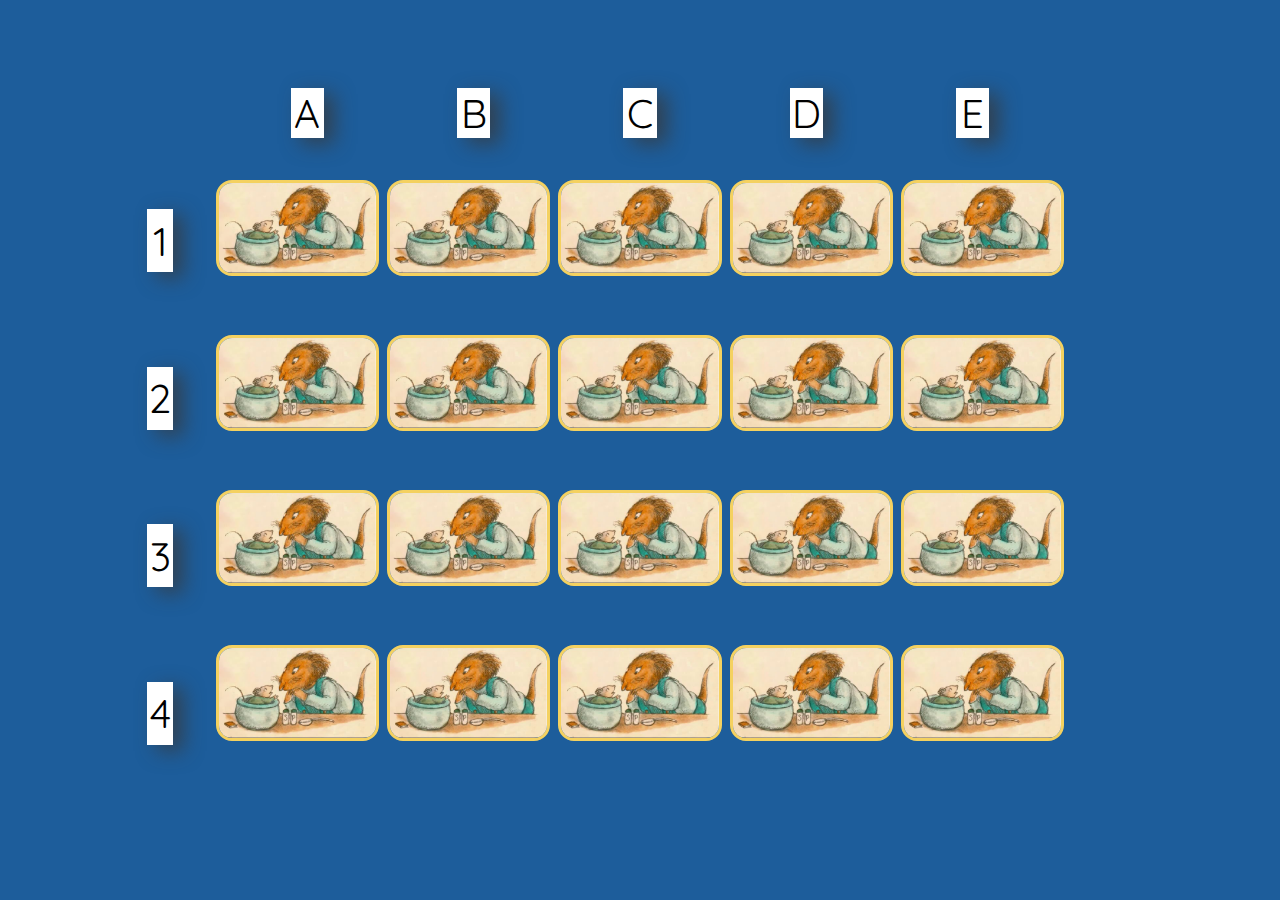
<file: index.html>
<!DOCTYPE html>
<html lang="en">

<head>
    <meta charset="UTF-8">
    <meta http-equiv="X-UA-Compatible" content="IE=edge">
    <meta name="viewport" content="width=device-width, initial-scale=1.0">
    <link rel="stylesheet" href="styles.css">
    <title>Mouse Soup</title>
</head>

<body>
    <script src="script.js" defer></script>






    <div class="top-guide">
        <div>
            <p>A</p>
        </div>
        <div>
            <p>B</p>
        </div>
        <div>
            <p>C</p>
        </div>
        <div>
            <p>D</p>
        </div>
        <div>
            <p>E</p>
        </div>
    </div>
    <div class="side-guide">
        <div>
            <P>1</P>
        </div>
        <div>
            <P>2</P>
        </div>
        <div>
            <P>3</P>
        </div>
        <div>
            <P>4</P>
        </div>
    </div>

    <div class="game-board">

        <!-------------cardsStart------------>

        <!-- set one -->
        <div class="card">
            <div class="content" data-match="setOne">
                <div class="front">
                    <img src="images/mouseSoupCard.jpg" alt="">
                </div>
                <div class="back">
                    <p>scratch</p>
                </div>
            </div>
        </div>

        <div class="card">
            <div class="content" data-match="setOne">
                <div class="front">
                    <img src="images/mouseSoupCard.jpg" alt="">
                </div>
                <div class="back">
                    <p>scratch</p>
                </div>
            </div>
        </div>
        <!-- set two -->
        <div class="card">
            <div class="content" data-match='setTwo'>
                <div class="front">
                    <img src="images/mouseSoupCard.jpg" alt="">
                </div>
                <div class="back">
                    <p>empty</p>
                </div>
            </div>
        </div>

        <div class="card">
            <div class="content" data-match='setTwo'>
                <div class="front">
                    <img src="images/mouseSoupCard.jpg" alt="">
                </div>
                <div class="back">
                    <p>empty</p>
                </div>
            </div>
        </div>
        <!-- set three -->
        <div class="card">
            <div class="content" data-match='setThree'>
                <div class="front">
                    <img src="images/mouseSoupCard.jpg" alt="">
                </div>
                <div class="back">
                    <p>safe</p>
                </div>
            </div>
        </div>

        <div class="card">
            <div class="content" data-match='setThree'>
                <div class="front">
                    <img src="images/mouseSoupCard.jpg" alt="">
                </div>
                <div class="back">
                    <p>safe</p>
                </div>
            </div>
        </div>
        <!-- set four -->
        <div class="card">
            <div class="content" data-match='setFour'>
                <div class="front">
                    <img src="images/mouseSoupCard.jpg" alt="">
                </div>
                <div class="back">
                    <p>hurry</p>
                </div>
            </div>
        </div>

        <div class="card">
            <div class="content" data-match='setFour'>
                <div class="front">
                    <img src="images/mouseSoupCard.jpg" alt="">
                </div>
                <div class="back">
                    <p>hurry</p>
                </div>
            </div>
        </div>
        <!-- set five -->
        <div class="card">
            <div class="content" data-match='setFive'>
                <div class="front">
                    <img src="images/mouseSoupCard.jpg" alt="">
                </div>
                <div class="back">
                    <p>light</p>
                </div>
            </div>
        </div>

        <div class="card">
            <div class="content" data-match='setFive'>
                <div class="front">
                    <img src="images/mouseSoupCard.jpg" alt="">
                </div>
                <div class="back">
                    <p>light</p>
                </div>
            </div>
        </div>
        <!-- set six -->
        <div class="card">
            <div class="content" data-match='setSix'>
                <div class="front">
                    <img src="images/mouseSoupCard.jpg" alt="">
                </div>
                <div class="back">
                    <p>supper</p>
                </div>
            </div>
        </div>

        <div class="card">
            <div class="content" data-match='setSix'>
                <div class="front">
                    <img src="images/mouseSoupCard.jpg" alt="">
                </div>
                <div class="back">
                    <p>supper</p>
                </div>
            </div>
        </div>
        <!-- set seven -->
        <div class="card">
            <div class="content" data-match='setSeven'>
                <div class="front">
                    <img src="images/mouseSoupCard.jpg" alt="">
                </div>
                <div class="back">
                    <p>finish</p>
                </div>
            </div>
        </div>

        <div class="card">
            <div class="content" data-match='setSeven'>
                <div class="front">
                    <img src="images/mouseSoupCard.jpg" alt="">
                </div>
                <div class="back">
                    <p>finish</p>
                </div>
            </div>
        </div>
        <!-- set eight -->
        <div class="card">
            <div class="content" data-match='setEight'>
                <div class="front">
                    <img src="images/mouseSoupCard.jpg" alt="">
                </div>
                <div class="back">
                    <p>his</p>
                </div>
            </div>
        </div>

        <div class="card">
            <div class="content" data-match='setEight'>
                <div class="front">
                    <img src="images/mouseSoupCard.jpg" alt="">
                </div>
                <div class="back">
                    <p>his</p>
                </div>
            </div>
        </div>
        <!-- set nine -->
        <div class="card">
            <div class="content" data-match='setNine'>
                <div class="front">
                    <img src="images/mouseSoupCard.jpg" alt="">
                </div>
                <div class="back">
                    <p>now</p>
                </div>
            </div>
        </div>

        <div class="card">
            <div class="content" data-match='setNine'>
                <div class="front">
                    <img src="images/mouseSoupCard.jpg" alt="">
                </div>
                <div class="back">
                    <p>now</p>
                </div>
            </div>
        </div>
        <!-- set ten -->
        <div class="card">
            <div class="content" data-match='setTen'>
                <div class="front">
                    <img src="images/mouseSoupCard.jpg" alt="">
                </div>
                <div class="back">
                    <p>when</p>
                </div>
            </div>
        </div>

        <div class="card">
            <div class="content" data-match='setTen'>
                <div class="front">
                    <img src="images/mouseSoupCard.jpg" alt="">
                </div>
                <div class="back">
                    <p>when</p>
                </div>
            </div>
        </div>

        <!-------------cardsEnd------------>
    </div>

</body>
</file>
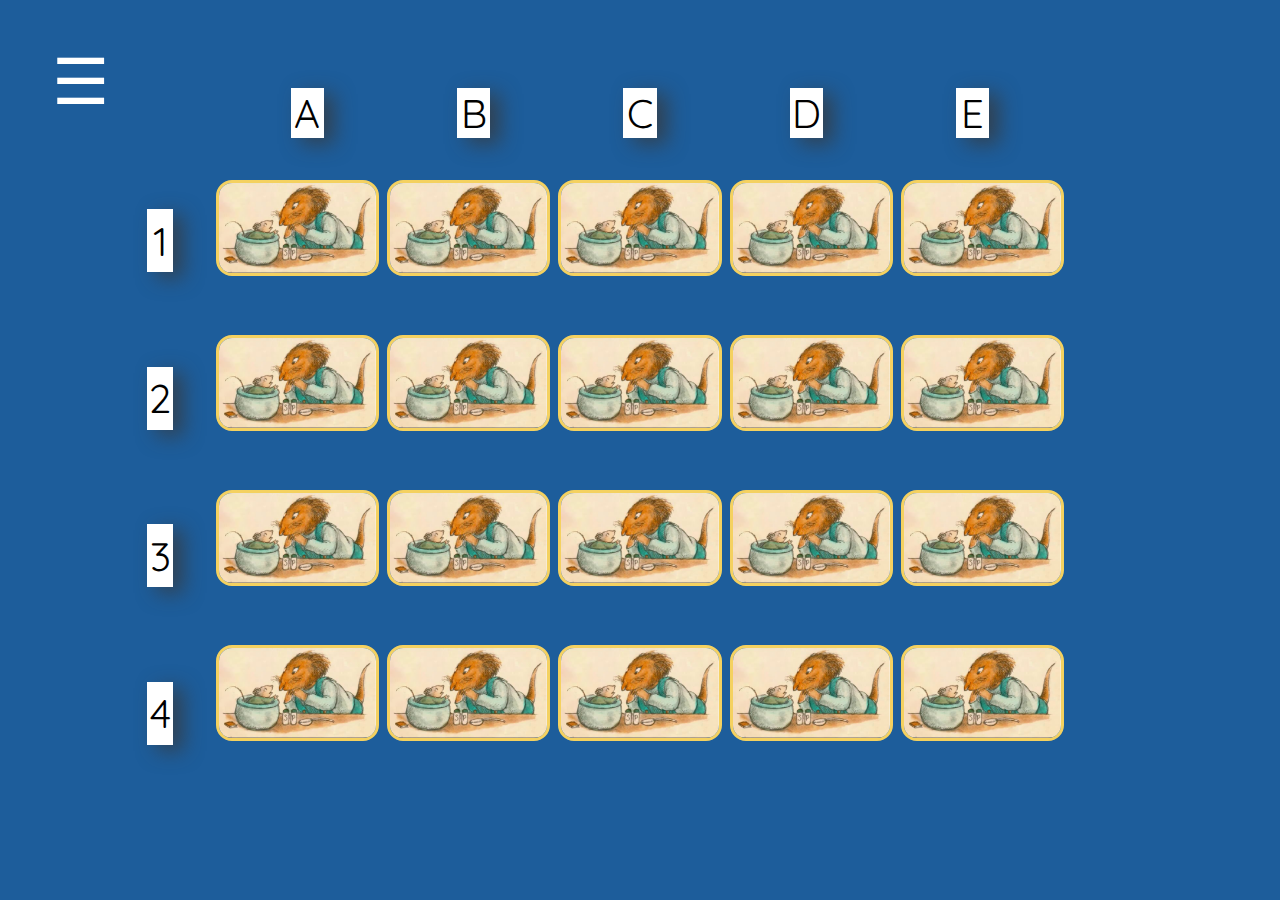
<file: game-2.html>
<!DOCTYPE html>
<html lang="en">

<head>
    <meta charset="UTF-8">
    <meta http-equiv="X-UA-Compatible" content="IE=edge">
    <meta name="viewport" content="width=device-width, initial-scale=1.0">
    <link rel="stylesheet" href="styles.css">
    <title>Mouse Soup</title>
    <link rel="icon" type="image/x-icon" href="/images/aweLogo.jpeg">
</head>

<body>
    <script src="script.js" defer></script>

    <div id="open-btn">&#9776;</div>

    <nav class="nav">
        <div id="close-btn">&times;</div>
        <ul>
            <li> <a href="index.html">game 1</a></li>
            <li> <a href="game-2.html">game 2</a></li>
            <!-- <li> <a href="lesson-3.html">lesson 3</a></li>
            <li> <a href="lesson-4.html">lesson 4</a></li>
            <li> <a href="lesson-5.html">lesson 5</a></li> -->
        </ul>
    </nav>






    <div class="top-guide">
        <div>
            <p>A</p>
        </div>
        <div>
            <p>B</p>
        </div>
        <div>
            <p>C</p>
        </div>
        <div>
            <p>D</p>
        </div>
        <div>
            <p>E</p>
        </div>
    </div>
    <div class="side-guide">
        <div>
            <P>1</P>
        </div>
        <div>
            <P>2</P>
        </div>
        <div>
            <P>3</P>
        </div>
        <div>
            <P>4</P>
        </div>
    </div>

    <div class="game-board">

        <!-------------cardsStart------------>

        <!-- set one -->
        <div class="card">
            <div class="content" data-match="setOne">
                <div class="front">
                    <img src="images/mouseSoupCard.jpg" alt="">
                </div>
                <div class="back">
                    <p>mouse</p>
                </div>
            </div>
        </div>

        <div class="card">
            <div class="content" data-match="setOne">
                <div class="front">
                    <img src="images/mouseSoupCard.jpg" alt="">
                </div>
                <div class="back">
                    <p>mouse</p>
                </div>
            </div>
        </div>
        <!-- set two -->
        <div class="card">
            <div class="content" data-match='setTwo'>
                <div class="front">
                    <img src="images/mouseSoupCard.jpg" alt="">
                </div>
                <div class="back">
                    <p>soup</p>
                </div>
            </div>
        </div>

        <div class="card">
            <div class="content" data-match='setTwo'>
                <div class="front">
                    <img src="images/mouseSoupCard.jpg" alt="">
                </div>
                <div class="back">
                    <p>soup</p>
                </div>
            </div>
        </div>
        <!-- set three -->
        <div class="card">
            <div class="content" data-match='setThree'>
                <div class="front">
                    <img src="images/mouseSoupCard.jpg" alt="">
                </div>
                <div class="back">
                    <p>jump out</p>
                </div>
            </div>
        </div>

        <div class="card">
            <div class="content" data-match='setThree'>
                <div class="front">
                    <img src="images/mouseSoupCard.jpg" alt="">
                </div>
                <div class="back">
                    <p>jump out</p>
                </div>
            </div>
        </div>
        <!-- set four -->
        <div class="card">
            <div class="content" data-match='setFour'>
                <div class="front">
                    <img src="images/mouseSoupCard.jpg" alt="">
                </div>
                <div class="back">
                    <p>catch</p>
                </div>
            </div>
        </div>

        <div class="card">
            <div class="content" data-match='setFour'>
                <div class="front">
                    <img src="images/mouseSoupCard.jpg" alt="">
                </div>
                <div class="back">
                    <p>catch</p>
                </div>
            </div>
        </div>
        <!-- set five -->
        <div class="card">
            <div class="content" data-match='setFive'>
                <div class="front">
                    <img src="images/mouseSoupCard.jpg" alt="">
                </div>
                <div class="back">
                    <p>pot</p>
                </div>
            </div>
        </div>

        <div class="card">
            <div class="content" data-match='setFive'>
                <div class="front">
                    <img src="images/mouseSoupCard.jpg" alt="">
                </div>
                <div class="back">
                    <p>pot</p>
                </div>
            </div>
        </div>
        <!-- set six -->
        <div class="card">
            <div class="content" data-match='setSix'>
                <div class="front">
                    <img src="images/mouseSoupCard.jpg" alt="">
                </div>
                <div class="back">
                    <p>taste</p>
                </div>
            </div>
        </div>

        <div class="card">
            <div class="content" data-match='setSix'>
                <div class="front">
                    <img src="images/mouseSoupCard.jpg" alt="">
                </div>
                <div class="back">
                    <p>taste</p>
                </div>
            </div>
        </div>
        <!-- set seven -->
        <div class="card">
            <div class="content" data-match='setSeven'>
                <div class="front">
                    <img src="images/mouseSoupCard.jpg" alt="">
                </div>
                <div class="back">
                    <p>mix</p>
                </div>
            </div>
        </div>

        <div class="card">
            <div class="content" data-match='setSeven'>
                <div class="front">
                    <img src="images/mouseSoupCard.jpg" alt="">
                </div>
                <div class="back">
                    <p>mix</p>
                </div>
            </div>
        </div>
        <!-- set eight -->
        <div class="card">
            <div class="content" data-match='setEight'>
                <div class="front">
                    <img src="images/mouseSoupCard.jpg" alt="">
                </div>
                <div class="back">
                    <p>through</p>
                </div>
            </div>
        </div>

        <div class="card">
            <div class="content" data-match='setEight'>
                <div class="front">
                    <img src="images/mouseSoupCard.jpg" alt="">
                </div>
                <div class="back">
                    <p>through</p>
                </div>
            </div>
        </div>
        <!-- set nine -->
        <div class="card">
            <div class="content" data-match='setNine'>
                <div class="front">
                    <img src="images/mouseSoupCard.jpg" alt="">
                </div>
                <div class="back">
                    <p>fall</p>
                </div>
            </div>
        </div>

        <div class="card">
            <div class="content" data-match='setNine'>
                <div class="front">
                    <img src="images/mouseSoupCard.jpg" alt="">
                </div>
                <div class="back">
                    <p>fall</p>
                </div>
            </div>
        </div>
        <!-- set ten -->
        <div class="card">
            <div class="content" data-match='setTen'>
                <div class="front">
                    <img src="images/mouseSoupCard.jpg" alt="">
                </div>
                <div class="back">
                    <p>land</p>
                </div>
            </div>
        </div>

        <div class="card">
            <div class="content" data-match='setTen'>
                <div class="front">
                    <img src="images/mouseSoupCard.jpg" alt="">
                </div>
                <div class="back">
                    <p>land</p>
                </div>
            </div>
        </div>

        <!-------------cardsEnd------------>
    </div>

</body>
</file>
<file: styles.css>
@import url('https://fonts.googleapis.com/css2?family=Quicksand:wght@700&display=swap');

* {
	padding: 0;
	margin: 0;
	box-sizing: border-box;
}

img {
	width: 100%;
	height: 100%;
}

body {
	height: 100vh;
	background-color: #1d5d9b;
	font-family: 'Quicksand', sans-serif;
}

#open-btn {
	position: absolute;
	display: -webkit-box;
	display: -ms-flexbox;
	display: flex;
	-webkit-box-pack: center;
	-ms-flex-pack: center;
	justify-content: center;
	-webkit-box-align: center;
	-ms-flex-align: center;
	align-items: center;
	top: 4rem;
	left: 4rem;
	height: 2rem;
	width: 2rem;
	font-size: 4rem;
	cursor: pointer;
	-webkit-user-select: none;
	-moz-user-select: none;
	-ms-user-select: none;
	user-select: none;
	color: white;
}

.nav {
	position: relative;
	height: 100vh;
	width: 0;
	display: -webkit-box;
	display: -ms-flexbox;
	display: flex;
	-webkit-box-pack: center;
	-ms-flex-pack: center;
	justify-content: center;
	-webkit-box-align: center;
	-ms-flex-align: center;
	align-items: center;
	background-color: white;
	z-index: 1;
	overflow: hidden;
	-webkit-transition: width 600ms;
	-o-transition: width 600ms;
	transition: width 600ms;
}

.open {
	width: 20%;
}

#close-btn {
	position: absolute;
	display: -webkit-box;
	display: -ms-flexbox;
	display: flex;
	-webkit-box-pack: center;
	-ms-flex-pack: center;
	justify-content: center;
	-webkit-box-align: center;
	-ms-flex-align: center;
	align-items: center;
	top: 2rem;
	right: 2rem;
	width: 2rem;
	height: 2rem;
	font-size: 4rem;
	cursor: pointer;
}

ul {
	list-style: none;
	display: -webkit-box;
	display: -ms-flexbox;
	display: flex;
	-webkit-box-orient: vertical;
	-webkit-box-direction: normal;
	-ms-flex-direction: column;
	flex-direction: column;
	gap: 4rem;
}

li a {
	text-decoration: none;
	font-size: 2rem;
	color: black;
	text-transform: capitalize;
	font-family: 'Darumadrop One', cursive;
	white-space: nowrap;
}

header {
	padding: 1rem 0;
	width: 30%;
	margin: auto;
	background-color: white;
}

header h1 {
	font-size: 3.5rem;
}

header span {
	font-size: 3rem;
}

header h1,
header span {
	display: block;
	text-align: center;
	font-family: 'Darumadrop One', cursive;
}

.top-guide {
	display: flex;
	justify-content: space-around;
	align-items: center;
	position: absolute;
	left: 50%;
	top: 10%;
	transform: translate(-50%);
	width: 65%;
	height: 5%;
}

.top-guide > div {
	width: 4%;
	text-align: center;
	background-color: white;
}

.side-guide {
	display: flex;
	flex-direction: column;
	justify-content: space-around;
	align-items: center;
	position: absolute;
	top: 18%;
	left: 10%;
	width: 5%;
	height: 70%;
}
.side-guide > div {
	display: flex;
	align-items: center;
	justify-content: center;
	height: 10%;
	width: 40%;
	background-color: white;
}

.side-guide > div,
.top-guide > div {
	box-shadow: 10px 6px 20px 0px rgba(56, 56, 56, 0.75);
	-webkit-box-shadow: 10px 6px 20px 0px rgba(56, 56, 56, 0.75);
	-moz-box-shadow: 10px 6px 20px 0px rgba(56, 56, 56, 0.75);
}

.top-guide p,
.side-guide p {
	font-size: 40px;
}

.game-board {
	display: flex;
	flex-wrap: wrap;
	position: absolute;
	justify-content: center;
	gap: 0.5rem;
	top: 20%;
	left: 50%;
	transform: translate(-50%);
	width: 75%;
	height: 68%;
}

.card {
	position: relative;
	width: 17%;
	height: 18%;
	perspective: 500px;
	cursor: pointer;
}

.content {
	position: absolute;
	width: 100%;
	height: auto;
	transition: transform 1s;
	transform-style: preserve-3d;
}
.content.flip {
	transform: rotateY(180deg);
	transition: transform 0.5s;
}

front,
.back {
	position: absolute;
	height: 100%;
	width: 100%;
	text-align: center;
	backface-visibility: hidden;
}

.front > img,
.back {
	border-radius: 1rem;
	border: 3px solid #f4d160;
}

.back {
	top: 0;
	background: #1d5d9b;
	font-family: 'Noto Sans KR', sans-serif;
	color: white;
	transform: rotateY(180deg);
}

.back p {
	position: absolute;
	left: 50%;
	top: 50%;
	transform: translate(-50%, -50%);
	font-size: 30px;
	font-weight: 700;
	/* text-shadow: 3px -1px 0px rgba(0, 0, 0, 0.49); */
	user-select: none;
}

@media only screen and (max-width: 1500px) {
	header {
		width: 70%;
		padding: 0.5rem 0;
	}

	header h1 {
		font-size: 2.5rem;
	}

	header span {
		font-size: 1.5rem;
	}
	front,
	.back {
		font-size: 30px;
	}
}
</file>
